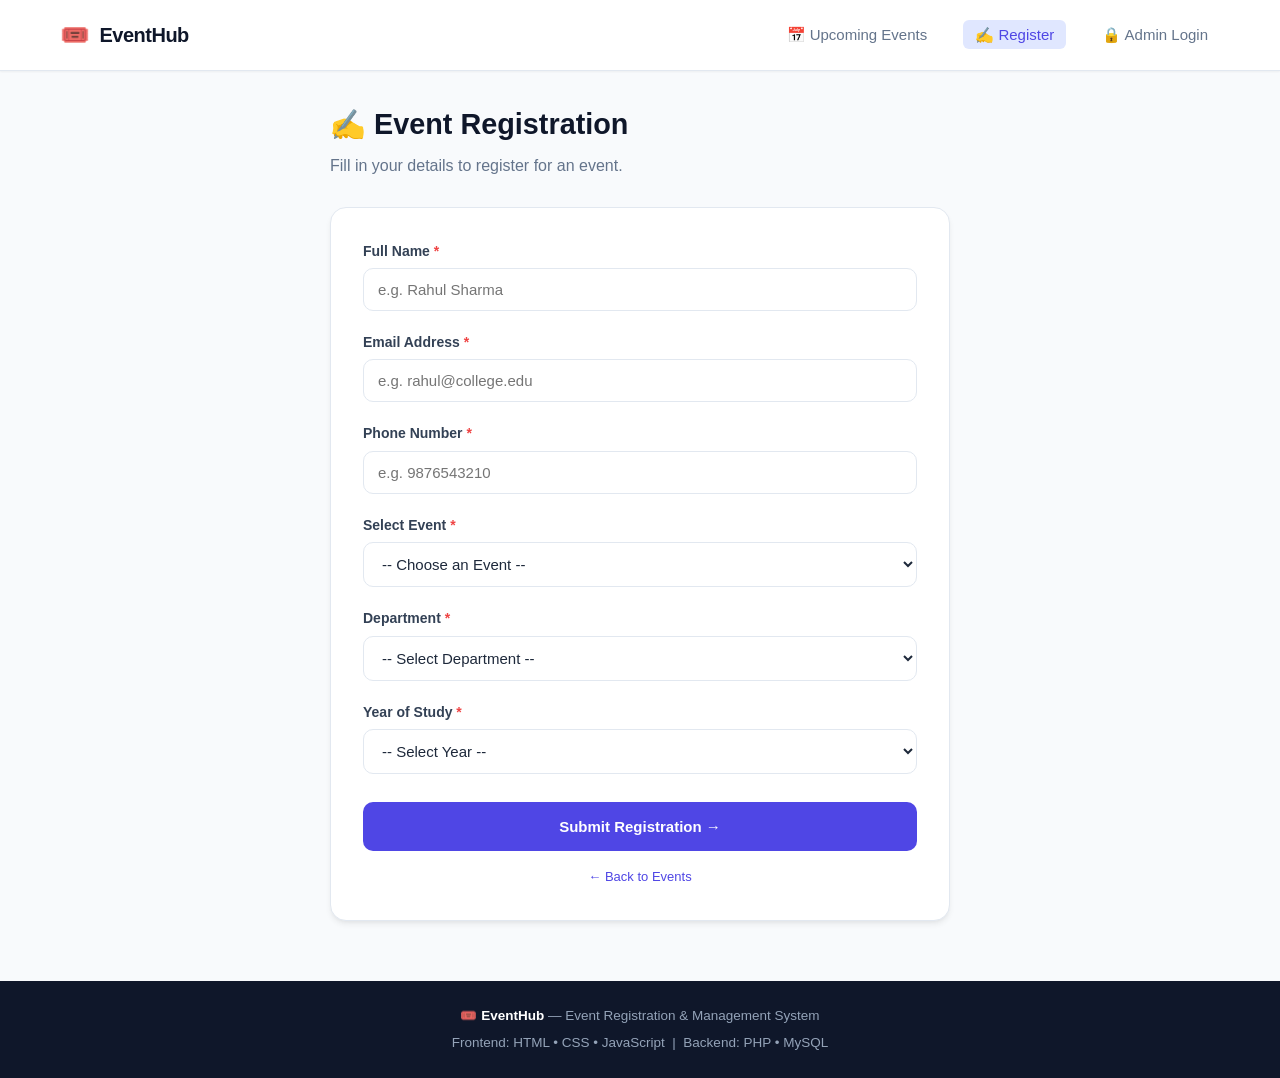
<file: frontend/register.html>
<!DOCTYPE html>
<html lang="en">
<head>
    <meta charset="UTF-8">
    <meta name="viewport" content="width=device-width, initial-scale=1.0">
    <title>Register for Event - EventHub</title>
    <link rel="stylesheet" href="../assets/css/style.css">
</head>
<body>

<!-- Navbar -->
<header class="navbar no-print">
    <div class="container">
        <div class="nav-wrapper">
            <a href="../index.html" class="brand-logo">
                <span class="brand-icon">🎟️</span>
                <span>EventHub</span>
            </a>
            <nav>
                <ul class="nav-links">
                    <li><a href="../index.html" class="nav-link">📅 Upcoming Events</a></li>
                    <li><a href="register.html" class="nav-link active">✍️ Register</a></li>
                    <li><a href="login.html" class="nav-link">🔒 Admin Login</a></li>
                </ul>
            </nav>
        </div>
    </div>
</header>

<main class="main-content">
    <div class="container">
        <div style="max-width:620px; margin:0 auto;">

            <div style="margin-bottom:28px;">
                <h1 style="font-size:1.8rem; font-weight:800; color:var(--secondary); margin-bottom:6px;">
                    ✍️ Event Registration
                </h1>
                <p style="color:var(--text-muted);">Fill in your details to register for an event.</p>
            </div>

            <!-- Alert box (shown on submit error) -->
            <div id="formAlert" class="alert alert-danger" style="display:none;"></div>

            <div class="card">
                <form id="registrationForm" novalidate>

                    <!-- Full Name -->
                    <div class="form-group">
                        <label class="form-label" for="full_name">Full Name <span style="color:var(--danger)">*</span></label>
                        <input
                            type="text"
                            id="full_name"
                            name="full_name"
                            class="form-control"
                            placeholder="e.g. Rahul Sharma"
                            required
                            autocomplete="name"
                        >
                        <div class="form-feedback" id="full_name_fb"></div>
                    </div>

                    <!-- Email -->
                    <div class="form-group">
                        <label class="form-label" for="email">Email Address <span style="color:var(--danger)">*</span></label>
                        <input
                            type="email"
                            id="email"
                            name="email"
                            class="form-control"
                            placeholder="e.g. rahul@college.edu"
                            required
                            autocomplete="email"
                        >
                        <div class="form-feedback" id="email_fb"></div>
                    </div>

                    <!-- Phone -->
                    <div class="form-group">
                        <label class="form-label" for="phone">Phone Number <span style="color:var(--danger)">*</span></label>
                        <input
                            type="tel"
                            id="phone"
                            name="phone"
                            class="form-control"
                            placeholder="e.g. 9876543210"
                            required
                            maxlength="15"
                            autocomplete="tel"
                        >
                        <div class="form-feedback" id="phone_fb"></div>
                    </div>

                    <!-- Event Selection -->
                    <div class="form-group">
                        <label class="form-label" for="event_id">Select Event <span style="color:var(--danger)">*</span></label>
                        <select id="event_id" name="event_id" class="form-control" required>
                            <option value="">-- Choose an Event --</option>
                            <option value="1">Annual Sports Day 2026 — Sports | College Sports Ground</option>
                            <option value="2">College Music & Dance Night — Cultural | Main Campus Auditorium</option>
                            <option value="3">Web Design & Coding Contest — Coding | Computer Lab 2</option>
                            <option value="4">Smartphone Photography Workshop — Workshop | Seminar Hall B</option>
                            <option value="5">Blood Donation & Free Health Camp — Community | Student Activity Center</option>
                        </select>
                        <div class="form-feedback" id="event_fb"></div>
                    </div>

                    <!-- Department -->
                    <div class="form-group">
                        <label class="form-label" for="department">Department <span style="color:var(--danger)">*</span></label>
                        <select id="department" name="department" class="form-control" required>
                            <option value="">-- Select Department --</option>
                            <option>Computer Science</option>
                            <option>Information Technology</option>
                            <option>Electronics & Communication</option>
                            <option>Mechanical Engineering</option>
                            <option>Civil Engineering</option>
                            <option>Electrical Engineering</option>
                            <option>Business Administration</option>
                            <option>Science</option>
                            <option>Arts & Humanities</option>
                            <option>Other</option>
                        </select>
                        <div class="form-feedback" id="dept_fb"></div>
                    </div>

                    <!-- Year of Study -->
                    <div class="form-group">
                        <label class="form-label" for="year_of_study">Year of Study <span style="color:var(--danger)">*</span></label>
                        <select id="year_of_study" name="year_of_study" class="form-control" required>
                            <option value="">-- Select Year --</option>
                            <option value="1">1st Year</option>
                            <option value="2">2nd Year</option>
                            <option value="3">3rd Year</option>
                            <option value="4">4th Year</option>
                            <option value="PG">Post Graduate</option>
                        </select>
                        <div class="form-feedback" id="year_fb"></div>
                    </div>

                    <!-- Submit -->
                    <button type="submit" class="btn btn-primary" style="width:100%; padding:13px; font-size:15px; margin-top:8px;">
                        Submit Registration &rarr;
                    </button>

                    <p style="text-align:center; margin-top:16px; font-size:13px; color:var(--text-muted);">
                        <a href="../index.html">&larr; Back to Events</a>
                    </p>
                </form>
            </div>

        </div>
    </div>
</main>

<!-- Footer -->
<footer style="background:var(--secondary); color:#94a3b8; text-align:center; padding:24px 20px; margin-top:auto; font-size:13.5px;">
    <p>🎟️ <strong style="color:#fff;">EventHub</strong> &mdash; Event Registration &amp; Management System</p>
    <p style="margin-top:6px;">Frontend: HTML &bull; CSS &bull; JavaScript &nbsp;|&nbsp; Backend: PHP &bull; MySQL</p>
</footer>

<script>
    // Pre-select event from URL param
    window.addEventListener('DOMContentLoaded', () => {
        const params = new URLSearchParams(window.location.search);
        const eventId = params.get('event');
        if (eventId) {
            const sel = document.getElementById('event_id');
            if (sel) sel.value = eventId;
        }
    });

    // Validation helpers
    function showError(id, msg) {
        const el = document.getElementById(id);
        if (el) { el.textContent = msg; el.style.color = 'var(--danger)'; }
    }
    function clearError(id) {
        const el = document.getElementById(id);
        if (el) el.textContent = '';
    }

    // Form submit with validation
    document.getElementById('registrationForm').addEventListener('submit', function(e) {
        e.preventDefault();
        let valid = true;

        // Full Name
        const name = document.getElementById('full_name').value.trim();
        if (!name) { showError('full_name_fb', 'Full name is required.'); valid = false; }
        else if (name.length < 2) { showError('full_name_fb', 'Name must be at least 2 characters.'); valid = false; }
        else clearError('full_name_fb');

        // Email
        const email = document.getElementById('email').value.trim();
        const emailRe = /^[^\s@]+@[^\s@]+\.[^\s@]+$/;
        if (!email) { showError('email_fb', 'Email address is required.'); valid = false; }
        else if (!emailRe.test(email)) { showError('email_fb', 'Enter a valid email address.'); valid = false; }
        else clearError('email_fb');

        // Phone
        const phone = document.getElementById('phone').value.trim();
        const phoneRe = /^[6-9]\d{9}$/;
        if (!phone) { showError('phone_fb', 'Phone number is required.'); valid = false; }
        else if (!phoneRe.test(phone)) { showError('phone_fb', 'Enter a valid 10-digit Indian mobile number.'); valid = false; }
        else clearError('phone_fb');

        // Event
        const event = document.getElementById('event_id').value;
        if (!event) { showError('event_fb', 'Please select an event.'); valid = false; }
        else clearError('event_fb');

        // Department
        const dept = document.getElementById('department').value;
        if (!dept) { showError('dept_fb', 'Please select your department.'); valid = false; }
        else clearError('dept_fb');

        // Year
        const year = document.getElementById('year_of_study').value;
        if (!year) { showError('year_fb', 'Please select your year of study.'); valid = false; }
        else clearError('year_fb');

        if (valid) {
            // In real app: form submits to register.php
            // For frontend demo: redirect to success page
            const params = new URLSearchParams({
                name: document.getElementById('full_name').value.trim(),
                event: document.getElementById('event_id').options[document.getElementById('event_id').selectedIndex].text,
                email: document.getElementById('email').value.trim()
            });
            window.location.href = 'success.html?' + params.toString();
        }
    });

    // Live inline validation
    document.getElementById('full_name').addEventListener('input', function() {
        if (this.value.trim().length >= 2) clearError('full_name_fb');
    });
    document.getElementById('email').addEventListener('input', function() {
        if (/^[^\s@]+@[^\s@]+\.[^\s@]+$/.test(this.value.trim())) clearError('email_fb');
    });
    document.getElementById('phone').addEventListener('input', function() {
        if (/^[6-9]\d{9}$/.test(this.value.trim())) clearError('phone_fb');
    });
</script>
</body>
</html>
</file>
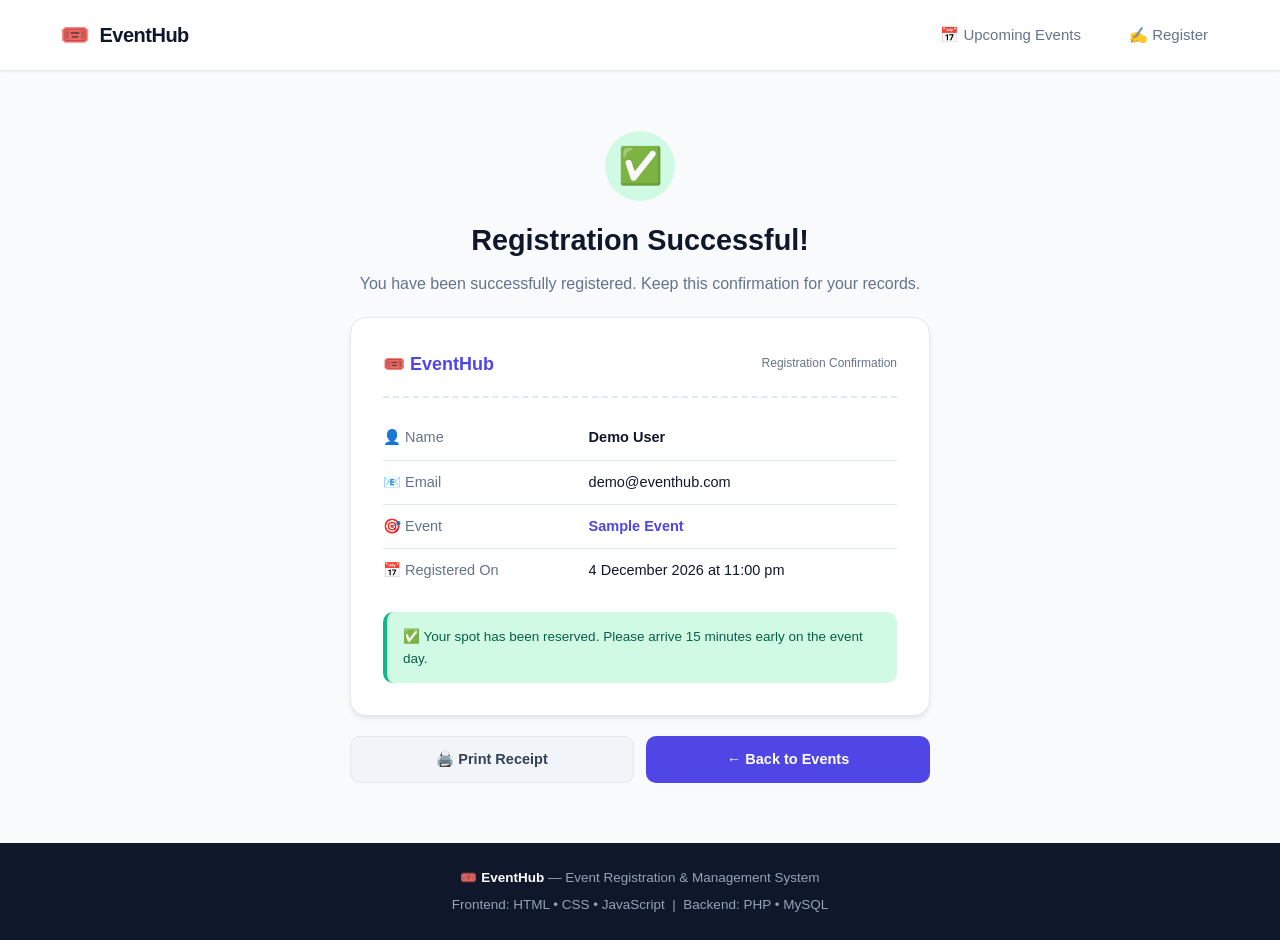
<file: frontend/success.html>
<!DOCTYPE html>
<html lang="en">
<head>
    <meta charset="UTF-8">
    <meta name="viewport" content="width=device-width, initial-scale=1.0">
    <title>Registration Successful - EventHub</title>
    <link rel="stylesheet" href="../assets/css/style.css">
    <style>
        @media print {
            .no-print { display: none !important; }
            .card { box-shadow: none; border: 1px solid #ddd; }
        }
    </style>
</head>
<body>

<!-- Navbar -->
<header class="navbar no-print">
    <div class="container">
        <div class="nav-wrapper">
            <a href="../index.html" class="brand-logo">
                <span class="brand-icon">🎟️</span>
                <span>EventHub</span>
            </a>
            <nav>
                <ul class="nav-links">
                    <li><a href="../index.html" class="nav-link">📅 Upcoming Events</a></li>
                    <li><a href="register.html" class="nav-link">✍️ Register</a></li>
                </ul>
            </nav>
        </div>
    </div>
</header>

<main class="main-content">
    <div class="container">
        <div style="max-width:580px; margin:0 auto;">

            <!-- Success Banner -->
            <div style="text-align:center; padding:30px 0 20px;">
                <div style="width:70px; height:70px; background:var(--success-light); border-radius:50%; display:flex; align-items:center; justify-content:center; font-size:36px; margin:0 auto 16px;">
                    ✅
                </div>
                <h1 style="font-size:1.8rem; font-weight:800; color:var(--secondary); margin-bottom:8px;">
                    Registration Successful!
                </h1>
                <p style="color:var(--text-muted); font-size:1rem;">
                    You have been successfully registered. Keep this confirmation for your records.
                </p>
            </div>

            <!-- Receipt Card -->
            <div class="card" id="receiptCard">
                <div style="border-bottom:2px dashed var(--border-color); padding-bottom:18px; margin-bottom:18px;">
                    <div style="display:flex; justify-content:space-between; align-items:center;">
                        <div style="font-size:18px; font-weight:800; color:var(--primary);">🎟️ EventHub</div>
                        <div style="font-size:12px; color:var(--text-muted);">Registration Confirmation</div>
                    </div>
                </div>

                <table style="width:100%; border-collapse:collapse; font-size:14.5px;">
                    <tr style="border-bottom:1px solid var(--border-color);">
                        <td style="padding:10px 0; color:var(--text-muted); width:40%;">👤 Name</td>
                        <td id="rcptName" style="padding:10px 0; font-weight:600; color:var(--secondary);">—</td>
                    </tr>
                    <tr style="border-bottom:1px solid var(--border-color);">
                        <td style="padding:10px 0; color:var(--text-muted);">📧 Email</td>
                        <td id="rcptEmail" style="padding:10px 0; color:var(--secondary);">—</td>
                    </tr>
                    <tr style="border-bottom:1px solid var(--border-color);">
                        <td style="padding:10px 0; color:var(--text-muted);">🎯 Event</td>
                        <td id="rcptEvent" style="padding:10px 0; font-weight:600; color:var(--primary);">—</td>
                    </tr>
                    <tr>
                        <td style="padding:10px 0; color:var(--text-muted);">📅 Registered On</td>
                        <td id="rcptDate" style="padding:10px 0; color:var(--secondary);">—</td>
                    </tr>
                </table>

                <div style="margin-top:20px; padding:14px 16px; background:var(--success-light); border-radius:var(--radius-md); border-left:4px solid var(--success);">
                    <p style="font-size:13.5px; color:#065f46; margin:0;">
                        ✅ Your spot has been reserved. Please arrive 15 minutes early on the event day.
                    </p>
                </div>
            </div>

            <!-- Action Buttons -->
            <div style="display:flex; gap:12px; margin-top:20px;" class="no-print">
                <button onclick="window.print()" class="btn btn-secondary" style="flex:1; padding:12px;">
                    🖨️ Print Receipt
                </button>
                <a href="../index.html" class="btn btn-primary" style="flex:1; padding:12px; text-align:center;">
                    ← Back to Events
                </a>
            </div>

        </div>
    </div>
</main>

<!-- Footer -->
<footer style="background:var(--secondary); color:#94a3b8; text-align:center; padding:24px 20px; margin-top:auto; font-size:13.5px;" class="no-print">
    <p>🎟️ <strong style="color:#fff;">EventHub</strong> &mdash; Event Registration &amp; Management System</p>
    <p style="margin-top:6px;">Frontend: HTML &bull; CSS &bull; JavaScript &nbsp;|&nbsp; Backend: PHP &bull; MySQL</p>
</footer>

<script>
    // Fill receipt from URL params
    window.addEventListener('DOMContentLoaded', () => {
        const p = new URLSearchParams(window.location.search);
        document.getElementById('rcptName').textContent  = p.get('name')  || 'Demo User';
        document.getElementById('rcptEmail').textContent = p.get('email') || 'demo@eventhub.com';
        document.getElementById('rcptEvent').textContent = p.get('event') || 'Sample Event';
        document.getElementById('rcptDate').textContent  = new Date().toLocaleDateString('en-IN', {
            day: 'numeric', month: 'long', year: 'numeric',
            hour: '2-digit', minute: '2-digit'
        });
    });
</script>
</body>
</html>
</file>
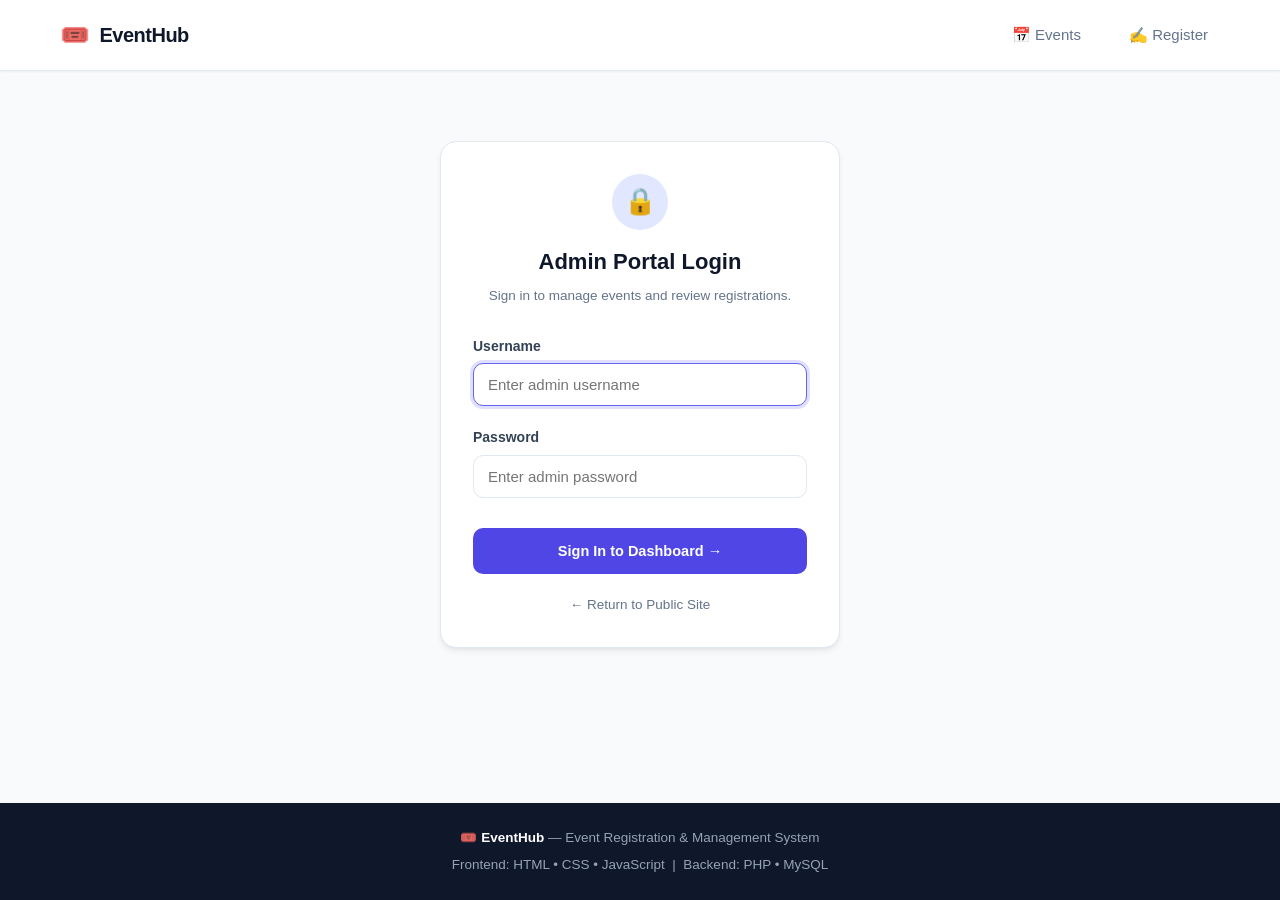
<file: frontend/admin/dashboard.html>
<!DOCTYPE html>
<html lang="en">
<head>
    <meta charset="UTF-8">
    <meta name="viewport" content="width=device-width, initial-scale=1.0">
    <title>Admin Dashboard - EventHub</title>
    <link rel="stylesheet" href="../../assets/css/style.css">
    <style>
        .kpi-grid { display: grid; grid-template-columns: repeat(auto-fit, minmax(160px,1fr)); gap:16px; margin-bottom:28px; }
        .kpi-card  { background:var(--bg-card); border:1px solid var(--border-color); border-radius:var(--radius-md); padding:20px 16px; text-align:center; box-shadow:var(--shadow-sm); }
        .kpi-num   { font-size:2rem; font-weight:800; color:var(--primary); }
        .kpi-label { font-size:12.5px; color:var(--text-muted); margin-top:4px; }
        .tbl th    { background:var(--bg-surface); font-size:12px; text-transform:uppercase; letter-spacing:.05em; color:var(--text-muted); padding:10px 14px; text-align:left; }
        .tbl td    { padding:12px 14px; font-size:14px; border-bottom:1px solid var(--border-color); vertical-align:middle; }
        .tbl tr:last-child td { border-bottom:none; }
        .tbl tr:hover td { background:var(--bg-surface); }
        .badge { display:inline-block; padding:3px 10px; border-radius:20px; font-size:11.5px; font-weight:600; }
        .modal-bg  { display:none; position:fixed; inset:0; background:rgba(0,0,0,.45); z-index:200; align-items:center; justify-content:center; }
        .modal-bg.open { display:flex; }
        .modal-box { background:#fff; border-radius:var(--radius-lg); padding:28px; max-width:480px; width:90%; box-shadow:var(--shadow-xl); }
    </style>
</head>
<body>

<!-- Navbar -->
<header class="navbar">
    <div class="container">
        <div class="nav-wrapper">
            <a href="../../frontend/index.html" class="brand-logo">
                <span class="brand-icon">🎟️</span>
                <span>EventHub</span>
            </a>
            <nav>
                <ul class="nav-links">
                    <li><a href="../../frontend/index.html" class="nav-link">📅 Events</a></li>
                    <li>
                        <span class="nav-link">
                            <span class="admin-badge-nav">🛡️ Admin Panel</span>
                        </span>
                    </li>
                    <li>
                        <a href="login.html" onclick="sessionStorage.clear()" class="btn btn-secondary btn-sm" style="color:var(--danger);">
                            Logout
                        </a>
                    </li>
                </ul>
            </nav>
        </div>
    </div>
</header>

<main class="main-content">
    <div class="container">

        <!-- Page Title -->
        <div style="display:flex; justify-content:space-between; align-items:center; margin-bottom:24px; flex-wrap:wrap; gap:12px;">
            <div>
                <h1 style="font-size:1.6rem; font-weight:800; color:var(--secondary); margin-bottom:4px;">
                    🛡️ Admin Dashboard
                </h1>
                <p style="color:var(--text-muted); font-size:13.5px;">Manage all event registrations</p>
            </div>
            <div id="adminWelcome" style="font-size:13.5px; color:var(--text-muted);"></div>
        </div>

        <!-- KPI Cards -->
        <div class="kpi-grid">
            <div class="kpi-card">
                <div class="kpi-num" id="kpiTotal">5</div>
                <div class="kpi-label">Total Registrations</div>
            </div>
            <div class="kpi-card">
                <div class="kpi-num" style="color:var(--success);">5</div>
                <div class="kpi-label">Total Events</div>
            </div>
            <div class="kpi-card">
                <div class="kpi-num" style="color:var(--warning);">3</div>
                <div class="kpi-label">Upcoming Events</div>
            </div>
            <div class="kpi-card">
                <div class="kpi-num" style="color:var(--info);">2</div>
                <div class="kpi-label">Today's Registrations</div>
            </div>
        </div>

        <!-- Registrations Table -->
        <div class="card" style="padding:0; overflow:hidden;">
            <div style="padding:18px 20px 14px; border-bottom:1px solid var(--border-color); display:flex; justify-content:space-between; align-items:center; flex-wrap:wrap; gap:10px;">
                <h2 style="font-size:1rem; font-weight:700; color:var(--secondary); margin:0;">📋 All Registrations</h2>
                <input type="text" id="tableSearch" class="form-control" placeholder="🔍 Search registrations..." oninput="filterTable()" style="max-width:260px; padding:8px 12px; font-size:13px;">
            </div>

            <div style="overflow-x:auto;">
                <table class="tbl" style="width:100%; border-collapse:collapse;" id="regTable">
                    <thead>
                        <tr>
                            <th>#</th>
                            <th>Name</th>
                            <th>Email</th>
                            <th>Event</th>
                            <th>Department</th>
                            <th>Registered On</th>
                            <th>Action</th>
                        </tr>
                    </thead>
                    <tbody id="regTableBody">
                        <!-- Rows filled by JS -->
                    </tbody>
                </table>
            </div>
        </div>

    </div>
</main>

<!-- View Modal -->
<div class="modal-bg" id="viewModal">
    <div class="modal-box">
        <div style="display:flex; justify-content:space-between; align-items:center; margin-bottom:20px;">
            <h3 style="font-size:1.1rem; font-weight:700; color:var(--secondary); margin:0;">👤 Registration Details</h3>
            <button onclick="closeModal()" style="background:none; border:none; font-size:22px; cursor:pointer; color:var(--text-muted);">&times;</button>
        </div>
        <table style="width:100%; font-size:14px; border-collapse:collapse;" id="modalTable">
        </table>
        <div style="margin-top:20px; text-align:right;">
            <button onclick="closeModal()" class="btn btn-secondary">Close</button>
        </div>
    </div>
</div>

<!-- Delete Confirm Modal -->
<div class="modal-bg" id="deleteModal">
    <div class="modal-box" style="max-width:380px;">
        <h3 style="font-size:1.1rem; font-weight:700; color:var(--danger); margin-bottom:12px;">🗑️ Confirm Delete</h3>
        <p style="color:var(--text-muted); font-size:14px;">Are you sure you want to delete this registration? This action cannot be undone.</p>
        <div style="margin-top:20px; display:flex; gap:10px; justify-content:flex-end;">
            <button onclick="closeDeleteModal()" class="btn btn-secondary">Cancel</button>
            <button onclick="confirmDelete()" class="btn" style="background:var(--danger); color:#fff;">Yes, Delete</button>
        </div>
    </div>
</div>

<!-- Footer -->
<footer style="background:var(--secondary); color:#94a3b8; text-align:center; padding:24px 20px; margin-top:auto; font-size:13.5px;">
    <p>🎟️ <strong style="color:#fff;">EventHub</strong> &mdash; Event Registration &amp; Management System</p>
    <p style="margin-top:6px;">Frontend: HTML &bull; CSS &bull; JavaScript &nbsp;|&nbsp; Backend: PHP &bull; MySQL</p>
</footer>

<script>
    // Auth guard
    if (!sessionStorage.getItem('admin_logged_in')) {
        window.location.href = 'login.html';
    }
    document.getElementById('adminWelcome').textContent =
        'Welcome, ' + (sessionStorage.getItem('admin_name') || 'Administrator');

    // Sample registrations data (in real app: fetched from PHP/MySQL backend)
    const registrations = [
        { id:1, name:'Rahul Sharma',    email:'rahul@college.edu',   event:'Annual Sports Day 2026',            dept:'Computer Science',    year:'2nd Year', date:'18 Nov 2026, 09:12 AM' },
        { id:2, name:'Priya Nair',      email:'priya@college.edu',   event:'College Music & Dance Night',       dept:'Arts & Humanities',   year:'3rd Year', date:'18 Nov 2026, 10:05 AM' },
        { id:3, name:'Arun Kumar',      email:'arun@college.edu',    event:'Web Design & Coding Contest',       dept:'Information Technology', year:'4th Year', date:'17 Nov 2026, 03:45 PM' },
        { id:4, name:'Sneha Reddy',     email:'sneha@college.edu',   event:'Smartphone Photography Workshop',   dept:'Science',             year:'1st Year', date:'17 Nov 2026, 04:20 PM' },
        { id:5, name:'Mohammed Faiz',   email:'faiz@college.edu',    event:'Blood Donation & Free Health Camp', dept:'Mechanical Engineering', year:'3rd Year', date:'16 Nov 2026, 11:00 AM' },
    ];

    const eventBadgeColors = {
        'Annual Sports Day 2026':            { bg:'var(--warning-light)',  color:'var(--warning)' },
        'College Music & Dance Night':       { bg:'#fce7f3',               color:'#db2777' },
        'Web Design & Coding Contest':       { bg:'var(--primary-light)',  color:'var(--primary)' },
        'Smartphone Photography Workshop':   { bg:'var(--success-light)',  color:'var(--success)' },
        'Blood Donation & Free Health Camp': { bg:'var(--danger-light)',   color:'var(--danger)' },
    };

    let deleteTargetId = null;

    function renderTable(data) {
        const tbody = document.getElementById('regTableBody');
        document.getElementById('kpiTotal').textContent = data.length;
        if (!data.length) {
            tbody.innerHTML = '<tr><td colspan="7" style="text-align:center;padding:40px;color:var(--text-muted);">No registrations found.</td></tr>';
            return;
        }
        tbody.innerHTML = data.map((r, i) => {
            const c = eventBadgeColors[r.event] || { bg:'var(--bg-surface)', color:'var(--text-muted)' };
            return `<tr data-id="${r.id}">
                <td style="font-weight:600;color:var(--text-muted);">#${i + 1}</td>
                <td><strong>${r.name}</strong></td>
                <td style="color:var(--text-muted);">${r.email}</td>
                <td><span class="badge" style="background:${c.bg};color:${c.color};">${r.event}</span></td>
                <td>${r.dept}</td>
                <td style="color:var(--text-muted);font-size:13px;">${r.date}</td>
                <td style="display:flex;gap:6px;">
                    <button onclick="viewReg(${r.id})" class="btn btn-secondary btn-sm" style="font-size:12px;padding:5px 10px;">👁 View</button>
                    <button onclick="deleteReg(${r.id})" class="btn btn-sm" style="font-size:12px;padding:5px 10px;background:var(--danger-light);color:var(--danger);">🗑</button>
                </td>
            </tr>`;
        }).join('');
    }

    function filterTable() {
        const q = document.getElementById('tableSearch').value.toLowerCase();
        const filtered = registrations.filter(r =>
            r.name.toLowerCase().includes(q) ||
            r.email.toLowerCase().includes(q) ||
            r.event.toLowerCase().includes(q) ||
            r.dept.toLowerCase().includes(q)
        );
        renderTable(filtered);
    }

    function viewReg(id) {
        const r = registrations.find(x => x.id === id);
        if (!r) return;
        document.getElementById('modalTable').innerHTML = [
            ['👤 Name', r.name], ['📧 Email', r.email],
            ['🎯 Event', r.event], ['🏛️ Department', r.dept],
            ['📚 Year', r.year], ['📅 Registered On', r.date]
        ].map(([k, v]) => `
            <tr style="border-bottom:1px solid var(--border-color);">
                <td style="padding:9px 0;color:var(--text-muted);width:40%;">${k}</td>
                <td style="padding:9px 0;font-weight:600;color:var(--secondary);">${v}</td>
            </tr>`).join('');
        document.getElementById('viewModal').classList.add('open');
    }

    function closeModal() {
        document.getElementById('viewModal').classList.remove('open');
    }

    function deleteReg(id) {
        deleteTargetId = id;
        document.getElementById('deleteModal').classList.add('open');
    }

    function closeDeleteModal() {
        document.getElementById('deleteModal').classList.remove('open');
        deleteTargetId = null;
    }

    function confirmDelete() {
        if (deleteTargetId !== null) {
            const idx = registrations.findIndex(r => r.id === deleteTargetId);
            if (idx > -1) registrations.splice(idx, 1);
        }
        closeDeleteModal();
        renderTable(registrations);
    }

    // Close modals on backdrop click
    document.getElementById('viewModal').addEventListener('click', function(e) {
        if (e.target === this) closeModal();
    });
    document.getElementById('deleteModal').addEventListener('click', function(e) {
        if (e.target === this) closeDeleteModal();
    });

    // Initial render
    renderTable(registrations);
</script>
</body>
</html>
</file>
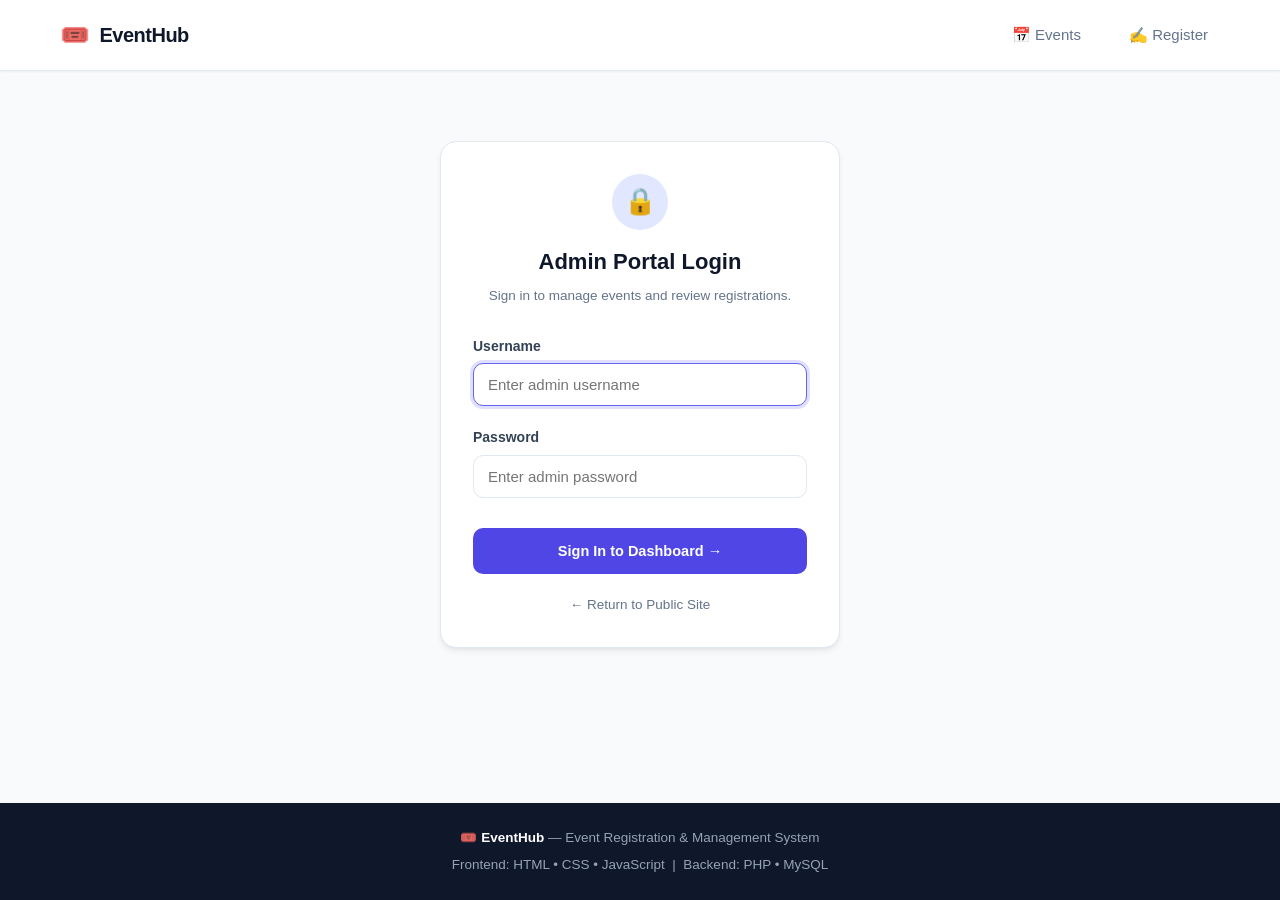
<file: frontend/admin/login.html>
<!DOCTYPE html>
<html lang="en">
<head>
    <meta charset="UTF-8">
    <meta name="viewport" content="width=device-width, initial-scale=1.0">
    <title>Admin Login - EventHub</title>
    <link rel="stylesheet" href="../../assets/css/style.css">
</head>
<body>

<!-- Navbar -->
<header class="navbar">
    <div class="container">
        <div class="nav-wrapper">
            <a href="../../frontend/index.html" class="brand-logo">
                <span class="brand-icon">🎟️</span>
                <span>EventHub</span>
            </a>
            <nav>
                <ul class="nav-links">
                    <li><a href="../../frontend/index.html" class="nav-link">📅 Events</a></li>
                    <li><a href="../../frontend/register.html" class="nav-link">✍️ Register</a></li>
                </ul>
            </nav>
        </div>
    </div>
</header>

<main class="main-content">
    <div style="max-width: 440px; margin: 40px auto 60px; padding: 0 20px;">
        <div class="card">

            <!-- Lock Icon + Title -->
            <div style="text-align: center; margin-bottom: 28px;">
                <div style="width:56px; height:56px; background:var(--primary-light); color:var(--primary); border-radius:50%; display:flex; align-items:center; justify-content:center; font-size:26px; margin:0 auto 14px;">
                    🔒
                </div>
                <h1 style="font-size:22px; font-weight:800; color:var(--secondary); margin-bottom:6px;">
                    Admin Portal Login
                </h1>
                <p style="color:var(--text-muted); font-size:13.5px; margin:0;">
                    Sign in to manage events and review registrations.
                </p>
            </div>

            <!-- Error Alert -->
            <div id="loginError" class="alert alert-danger" style="display:none;">
                <span>⚠️</span>
                <div id="loginErrorMsg">Invalid username or password.</div>
            </div>

            <!-- Login Form -->
            <form id="loginForm" novalidate>

                <div class="form-group">
                    <label class="form-label" for="username">Username</label>
                    <input
                        type="text"
                        id="username"
                        name="username"
                        class="form-control"
                        placeholder="Enter admin username"
                        required
                        autofocus
                        autocomplete="username"
                    >
                    <div class="form-feedback" id="user_fb"></div>
                </div>

                <div class="form-group">
                    <label class="form-label" for="password">Password</label>
                    <input
                        type="password"
                        id="password"
                        name="password"
                        class="form-control"
                        placeholder="Enter admin password"
                        required
                        autocomplete="current-password"
                    >
                    <div class="form-feedback" id="pass_fb"></div>
                </div>

                <button type="submit" class="btn btn-primary" style="width:100%; padding:12px; margin-top:10px;">
                    Sign In to Dashboard &rarr;
                </button>
            </form>

            <div style="text-align:center; margin-top:20px; font-size:13.5px;">
                <a href="../../frontend/index.html" style="color:var(--text-muted);">
                    &larr; Return to Public Site
                </a>
            </div>
        </div>
    </div>
</main>

<!-- Footer -->
<footer style="background:var(--secondary); color:#94a3b8; text-align:center; padding:24px 20px; margin-top:auto; font-size:13.5px;">
    <p>🎟️ <strong style="color:#fff;">EventHub</strong> &mdash; Event Registration &amp; Management System</p>
    <p style="margin-top:6px;">Frontend: HTML &bull; CSS &bull; JavaScript &nbsp;|&nbsp; Backend: PHP &bull; MySQL</p>
</footer>

<script>
    document.getElementById('loginForm').addEventListener('submit', function(e) {
        e.preventDefault();
        const user = document.getElementById('username').value.trim();
        const pass = document.getElementById('password').value;
        const errDiv = document.getElementById('loginError');
        const userFb = document.getElementById('user_fb');
        const passFb = document.getElementById('pass_fb');

        // Reset
        errDiv.style.display = 'none';
        userFb.textContent = '';
        passFb.textContent = '';

        if (!user) { userFb.textContent = 'Username is required.'; userFb.style.color='var(--danger)'; return; }
        if (!pass)  { passFb.textContent = 'Password is required.';  passFb.style.color='var(--danger)'; return; }

        // Frontend demo: check hardcoded credentials
        // In real app, this POST goes to admin/login.php (PHP backend)
        if (user === 'admin' && pass === 'admin123') {
            sessionStorage.setItem('admin_logged_in', 'true');
            sessionStorage.setItem('admin_name', 'Administrator');
            window.location.href = 'dashboard.html';
        } else {
            errDiv.style.display = 'flex';
            document.getElementById('loginErrorMsg').textContent = 'Invalid username or password. Please try again.';
        }
    });
</script>
</body>
</html>
</file>
<file: assets/css/style.css>
/* ==========================================================================
   EventHub - Modern Event Registration & Management System Stylesheet
   ========================================================================== */

:root {
    --primary: #4f46e5;
    --primary-hover: #4338ca;
    --primary-light: #e0e7ff;
    --secondary: #0f172a;
    --text-main: #1e293b;
    --text-muted: #64748b;
    --text-light: #94a3b8;
    --bg-main: #f8fafc;
    --bg-card: #ffffff;
    --bg-surface: #f1f5f9;
    --border-color: #e2e8f0;
    --border-focus: #6366f1;
    --danger: #ef4444;
    --danger-hover: #dc2626;
    --danger-light: #fee2e2;
    --success: #10b981;
    --success-light: #d1fae5;
    --warning: #f59e0b;
    --warning-light: #fef3c7;
    --info: #0ea5e9;
    --radius-sm: 6px;
    --radius-md: 10px;
    --radius-lg: 16px;
    --shadow-sm: 0 1px 2px 0 rgba(0, 0, 0, 0.05);
    --shadow-md: 0 4px 6px -1px rgba(0, 0, 0, 0.07), 0 2px 4px -2px rgba(0, 0, 0, 0.05);
    --shadow-lg: 0 10px 15px -3px rgba(0, 0, 0, 0.08), 0 4px 6px -4px rgba(0, 0, 0, 0.04);
    --shadow-xl: 0 20px 25px -5px rgba(0, 0, 0, 0.1), 0 8px 10px -6px rgba(0, 0, 0, 0.05);
    --font-sans: -apple-system, BlinkMacSystemFont, "Segoe UI", Roboto, "Helvetica Neue", Arial, sans-serif;
}

/* Reset & Base Setup */
*, *::before, *::after {
    box-sizing: border-box;
    margin: 0;
    padding: 0;
}

body {
    font-family: var(--font-sans);
    background-color: var(--bg-main);
    color: var(--text-main);
    line-height: 1.6;
    -webkit-font-smoothing: antialiased;
    min-height: 100vh;
    display: flex;
    flex-direction: column;
}

a {
    color: var(--primary);
    text-decoration: none;
    transition: color 0.15s ease-in-out;
}

a:hover {
    color: var(--primary-hover);
}

/* Main Container Layout */
.container {
    width: 100%;
    max-width: 1200px;
    margin: 0 auto;
    padding: 0 20px;
}

main.main-content {
    flex: 1 0 auto;
    padding: 30px 0 60px;
}

/* Navbar */
.navbar {
    background-color: var(--bg-card);
    border-bottom: 1px solid var(--border-color);
    position: sticky;
    top: 0;
    z-index: 100;
    box-shadow: var(--shadow-sm);
}

.nav-wrapper {
    display: flex;
    justify-content: space-between;
    align-items: center;
    height: 70px;
}

.brand-logo {
    display: flex;
    align-items: center;
    gap: 10px;
    font-size: 20px;
    font-weight: 700;
    color: var(--secondary);
    letter-spacing: -0.5px;
}

.brand-icon {
    font-size: 24px;
}

.nav-links {
    display: flex;
    list-style: none;
    align-items: center;
    gap: 24px;
}

.nav-link {
    font-size: 15px;
    font-weight: 500;
    color: var(--text-muted);
    transition: color 0.2s;
    padding: 6px 12px;
    border-radius: var(--radius-sm);
}

.nav-link:hover, .nav-link.active {
    color: var(--primary);
    background: var(--primary-light);
}

.admin-badge-nav {
    display: inline-flex;
    align-items: center;
    gap: 6px;
    font-size: 13px;
    padding: 5px 12px;
    background: #f1f5f9;
    border: 1px solid var(--border-color);
    border-radius: 20px;
    color: var(--text-main);
    font-weight: 600;
}

/* Hero Section */
.hero {
    background: linear-gradient(135deg, #1e1b4b 0%, #312e81 50%, #4338ca 100%);
    color: #ffffff;
    padding: 56px 0;
    border-radius: var(--radius-lg);
    margin-bottom: 40px;
    position: relative;
    overflow: hidden;
    box-shadow: var(--shadow-lg);
}

.hero::after {
    content: '';
    position: absolute;
    top: -50%;
    right: -10%;
    width: 450px;
    height: 450px;
    background: radial-gradient(circle, rgba(255,255,255,0.12) 0%, rgba(255,255,255,0) 70%);
    border-radius: 50%;
    pointer-events: none;
}

.hero-content {
    max-width: 750px;
    position: relative;
    z-index: 1;
}

.hero-tag {
    display: inline-block;
    padding: 4px 12px;
    background: rgba(255, 255, 255, 0.18);
    backdrop-filter: blur(8px);
    border-radius: 20px;
    font-size: 13px;
    font-weight: 600;
    letter-spacing: 0.5px;
    margin-bottom: 16px;
    text-transform: uppercase;
}

.hero-title {
    font-size: 38px;
    font-weight: 800;
    line-height: 1.2;
    margin-bottom: 14px;
    letter-spacing: -0.75px;
}

.hero-subtitle {
    font-size: 17px;
    color: #cbd5e1;
    margin-bottom: 0;
    line-height: 1.6;
}

/* Controls / Search bar */
.section-header {
    display: flex;
    justify-content: space-between;
    align-items: center;
    flex-wrap: wrap;
    gap: 16px;
    margin-bottom: 24px;
}

.section-title {
    font-size: 24px;
    font-weight: 700;
    color: var(--secondary);
    display: flex;
    align-items: center;
    gap: 10px;
}

.search-box-wrapper {
    position: relative;
    min-width: 280px;
}

.search-input {
    width: 100%;
    padding: 10px 16px 10px 38px;
    border: 1px solid var(--border-color);
    border-radius: var(--radius-md);
    background-color: var(--bg-card);
    font-size: 14px;
    outline: none;
    transition: border-color 0.2s, box-shadow 0.2s;
}

.search-input:focus {
    border-color: var(--border-focus);
    box-shadow: 0 0 0 3px rgba(99, 102, 241, 0.2);
}

.search-icon {
    position: absolute;
    left: 12px;
    top: 50%;
    transform: translateY(-50%);
    color: var(--text-light);
    font-size: 15px;
    pointer-events: none;
}

/* Events Grid */
.events-grid {
    display: grid;
    grid-template-columns: repeat(auto-fill, minmax(340px, 1fr));
    gap: 24px;
}

.event-card {
    background: var(--bg-card);
    border: 1px solid var(--border-color);
    border-radius: var(--radius-lg);
    padding: 24px;
    display: flex;
    flex-direction: column;
    box-shadow: var(--shadow-sm);
    transition: transform 0.2s ease, box-shadow 0.2s ease, border-color 0.2s ease;
    position: relative;
}

.event-card:hover {
    transform: translateY(-4px);
    box-shadow: var(--shadow-lg);
    border-color: #cbd5e1;
}

.event-card-header {
    display: flex;
    justify-content: space-between;
    align-items: flex-start;
    margin-bottom: 12px;
    gap: 12px;
}

.category-badge {
    display: inline-block;
    padding: 4px 10px;
    background: var(--primary-light);
    color: var(--primary);
    font-size: 12px;
    font-weight: 700;
    border-radius: 6px;
    text-transform: uppercase;
    letter-spacing: 0.5px;
}

.event-title {
    font-size: 20px;
    font-weight: 700;
    color: var(--secondary);
    line-height: 1.3;
    margin-bottom: 10px;
}

.event-meta {
    display: flex;
    flex-direction: column;
    gap: 8px;
    margin-bottom: 14px;
    font-size: 13.5px;
    color: var(--text-muted);
}

.meta-item {
    display: flex;
    align-items: center;
    gap: 8px;
}

.meta-icon {
    font-size: 15px;
    color: var(--primary);
    flex-shrink: 0;
}

.event-desc {
    font-size: 14px;
    color: #475569;
    line-height: 1.55;
    margin-bottom: 20px;
    flex-grow: 1;
}

.event-card-footer {
    display: flex;
    justify-content: space-between;
    align-items: center;
    padding-top: 16px;
    border-top: 1px solid var(--border-color);
}

.seats-info {
    font-size: 12.5px;
    color: var(--text-muted);
    display: flex;
    align-items: center;
    gap: 4px;
}

/* Common Card */
.card {
    background: var(--bg-card);
    border: 1px solid var(--border-color);
    border-radius: var(--radius-lg);
    padding: 32px;
    box-shadow: var(--shadow-md);
}

/* Buttons */
.btn {
    display: inline-flex;
    align-items: center;
    justify-content: center;
    gap: 8px;
    padding: 10px 20px;
    font-size: 14.5px;
    font-weight: 600;
    border-radius: var(--radius-md);
    cursor: pointer;
    border: 1px solid transparent;
    transition: all 0.18s ease;
    text-decoration: none;
    line-height: 1.4;
}

.btn-primary {
    background-color: var(--primary);
    color: #ffffff;
}

.btn-primary:hover {
    background-color: var(--primary-hover);
    color: #ffffff;
    box-shadow: 0 4px 10px rgba(79, 70, 229, 0.3);
}

.btn-secondary {
    background-color: #f1f5f9;
    color: #334155;
    border-color: var(--border-color);
}

.btn-secondary:hover {
    background-color: #e2e8f0;
    color: #1e293b;
}

.btn-danger {
    background-color: var(--danger);
    color: #ffffff;
}

.btn-danger:hover {
    background-color: var(--danger-hover);
    color: #ffffff;
}

.btn-outline-danger {
    background-color: transparent;
    color: var(--danger);
    border-color: #fca5a5;
}

.btn-outline-danger:hover {
    background-color: var(--danger-light);
    color: var(--danger-hover);
}

.btn-outline-primary {
    background-color: transparent;
    color: var(--primary);
    border-color: #c7d2fe;
}

.btn-outline-primary:hover {
    background-color: var(--primary-light);
    color: var(--primary-hover);
}

.btn-sm {
    padding: 6px 12px;
    font-size: 13px;
    border-radius: var(--radius-sm);
}

/* Forms */
.form-group {
    margin-bottom: 20px;
}

.form-label {
    display: block;
    font-size: 14px;
    font-weight: 600;
    color: #334155;
    margin-bottom: 6px;
}

.form-label .required {
    color: var(--danger);
    margin-left: 2px;
}

.form-control {
    width: 100%;
    padding: 12px 14px;
    border: 1.5px solid var(--border-color);
    border-radius: var(--radius-md);
    font-size: 15px;
    color: var(--text-main);
    background-color: #ffffff;
    outline: none;
    transition: border-color 0.2s, box-shadow 0.2s;
}

.form-control:focus {
    border-color: var(--border-focus);
    box-shadow: 0 0 0 3px rgba(99, 102, 241, 0.2);
}

.form-control.is-invalid {
    border-color: var(--danger);
    background-color: #fffbfa;
}

.form-control.is-valid {
    border-color: var(--success);
}

.form-control[readonly], .form-control:disabled {
    background-color: #f1f5f9;
    color: #64748b;
    cursor: not-allowed;
}

.invalid-feedback {
    display: none;
    color: var(--danger);
    font-size: 12.5px;
    margin-top: 5px;
    font-weight: 500;
}

.form-control.is-invalid ~ .invalid-feedback {
    display: block;
}

.form-help {
    font-size: 12.5px;
    color: var(--text-muted);
    margin-top: 5px;
}

/* Alerts */
.alert {
    padding: 14px 18px;
    border-radius: var(--radius-md);
    margin-bottom: 24px;
    font-size: 14.5px;
    display: flex;
    align-items: center;
    gap: 12px;
}

.alert-success {
    background-color: var(--success-light);
    color: #065f46;
    border: 1px solid #a7f3d0;
}

.alert-danger {
    background-color: var(--danger-light);
    color: #991b1b;
    border: 1px solid #fecaca;
}

.alert-info {
    background-color: #e0f2fe;
    color: #075985;
    border: 1px solid #bae6fd;
}

.alert-warning {
    background-color: var(--warning-light);
    color: #92400e;
    border: 1px solid #fde68a;
}

/* Success Confirmation Page */
.success-container {
    max-width: 650px;
    margin: 20px auto 40px;
}

.receipt-card {
    background: #ffffff;
    border: 1px solid var(--border-color);
    border-radius: var(--radius-lg);
    box-shadow: var(--shadow-xl);
    overflow: hidden;
}

.receipt-header {
    background: linear-gradient(135deg, #059669 0%, #10b981 100%);
    color: #ffffff;
    padding: 32px 24px;
    text-align: center;
}

.checkmark-circle {
    width: 64px;
    height: 64px;
    background: rgba(255, 255, 255, 0.2);
    border-radius: 50%;
    display: flex;
    align-items: center;
    justify-content: center;
    margin: 0 auto 16px;
    font-size: 32px;
}

.receipt-title {
    font-size: 24px;
    font-weight: 700;
    margin-bottom: 6px;
}

.receipt-body {
    padding: 30px;
}

.receipt-section-title {
    font-size: 12px;
    text-transform: uppercase;
    font-weight: 700;
    letter-spacing: 0.75px;
    color: var(--text-muted);
    margin-bottom: 12px;
    border-bottom: 1px solid var(--border-color);
    padding-bottom: 6px;
}

.receipt-grid {
    display: grid;
    grid-template-columns: 1fr 1fr;
    gap: 16px 20px;
    margin-bottom: 24px;
}

.receipt-item {
    display: flex;
    flex-direction: column;
}

.receipt-label {
    font-size: 12.5px;
    color: var(--text-muted);
    margin-bottom: 2px;
}

.receipt-value {
    font-size: 15px;
    font-weight: 600;
    color: var(--text-main);
}

.ticket-box {
    background: #f8fafc;
    border: 1px dashed #cbd5e1;
    border-radius: var(--radius-md);
    padding: 16px;
    display: flex;
    justify-content: space-between;
    align-items: center;
    margin-bottom: 24px;
}

.ticket-number {
    font-family: monospace;
    font-size: 16px;
    font-weight: 700;
    color: var(--primary);
}

/* Tables (Admin) */
.table-responsive {
    width: 100%;
    overflow-x: auto;
    border-radius: var(--radius-md);
    border: 1px solid var(--border-color);
    background: #ffffff;
}

.custom-table {
    width: 100%;
    border-collapse: collapse;
    text-align: left;
    font-size: 14px;
}

.custom-table th {
    background: #f8fafc;
    color: #475569;
    font-weight: 700;
    text-transform: uppercase;
    font-size: 12px;
    letter-spacing: 0.5px;
    padding: 14px 18px;
    border-bottom: 1px solid var(--border-color);
    white-space: nowrap;
}

.custom-table td {
    padding: 14px 18px;
    border-bottom: 1px solid var(--border-color);
    color: #334155;
    vertical-align: middle;
}

.custom-table tbody tr:last-child td {
    border-bottom: none;
}

.custom-table tbody tr:hover {
    background-color: #f8fafc;
}

.table-badge {
    display: inline-block;
    padding: 3px 8px;
    border-radius: 4px;
    font-size: 12px;
    font-weight: 600;
    background: #e2e8f0;
    color: #334155;
}

.action-buttons {
    display: flex;
    gap: 8px;
    align-items: center;
}

/* Stat Cards (Admin) */
.stat-cards-grid {
    display: grid;
    grid-template-columns: repeat(auto-fit, minmax(220px, 1fr));
    gap: 20px;
    margin-bottom: 28px;
}

.stat-card {
    background: #ffffff;
    border: 1px solid var(--border-color);
    border-radius: var(--radius-lg);
    padding: 20px;
    display: flex;
    align-items: center;
    gap: 16px;
    box-shadow: var(--shadow-sm);
}

.stat-icon-wrapper {
    width: 50px;
    height: 50px;
    border-radius: 12px;
    display: flex;
    align-items: center;
    justify-content: center;
    font-size: 24px;
    flex-shrink: 0;
}

.stat-val {
    font-size: 26px;
    font-weight: 800;
    color: var(--secondary);
    line-height: 1.1;
}

.stat-lbl {
    font-size: 13px;
    color: var(--text-muted);
    font-weight: 500;
}

/* Modal Popup */
.modal-overlay {
    position: fixed;
    top: 0;
    left: 0;
    width: 100%;
    height: 100%;
    background: rgba(15, 23, 42, 0.6);
    backdrop-filter: blur(4px);
    display: flex;
    align-items: center;
    justify-content: center;
    z-index: 1000;
    opacity: 0;
    visibility: hidden;
    transition: all 0.2s ease-in-out;
}

.modal-overlay.active {
    opacity: 1;
    visibility: visible;
}

.modal-dialog {
    background: #ffffff;
    border-radius: var(--radius-lg);
    width: 100%;
    max-width: 540px;
    box-shadow: var(--shadow-xl);
    overflow: hidden;
    transform: scale(0.95);
    transition: transform 0.2s ease-in-out;
    margin: 20px;
}

.modal-overlay.active .modal-dialog {
    transform: scale(1);
}

.modal-header {
    display: flex;
    justify-content: space-between;
    align-items: center;
    padding: 18px 24px;
    border-bottom: 1px solid var(--border-color);
}

.modal-title {
    font-size: 18px;
    font-weight: 700;
    color: var(--secondary);
}

.modal-close {
    background: transparent;
    border: none;
    font-size: 22px;
    color: var(--text-muted);
    cursor: pointer;
    line-height: 1;
}

.modal-body {
    padding: 24px;
}

.modal-footer {
    display: flex;
    justify-content: flex-end;
    gap: 12px;
    padding: 16px 24px;
    background: #f8fafc;
    border-top: 1px solid var(--border-color);
}

/* Footer */
.site-footer {
    background: #ffffff;
    border-top: 1px solid var(--border-color);
    padding: 24px 0;
    margin-top: auto;
    font-size: 13.5px;
    color: var(--text-muted);
    text-align: center;
}

/* Empty State */
.empty-state {
    text-align: center;
    padding: 48px 20px;
    background: #ffffff;
    border-radius: var(--radius-lg);
    border: 1px dashed var(--border-color);
}

.empty-icon {
    font-size: 48px;
    margin-bottom: 12px;
    opacity: 0.7;
}

.empty-title {
    font-size: 18px;
    font-weight: 700;
    color: var(--secondary);
    margin-bottom: 6px;
}

.empty-desc {
    color: var(--text-muted);
    font-size: 14px;
    max-width: 400px;
    margin: 0 auto 20px;
}

/* Print Styling */
@media print {
    body {
        background: #ffffff !important;
        color: #000000 !important;
    }
    .navbar, .site-footer, .no-print, .btn {
        display: none !important;
    }
    .receipt-card {
        box-shadow: none !important;
        border: 1px solid #000000 !important;
    }
    .receipt-header {
        background: #000000 !important;
        color: #ffffff !important;
        -webkit-print-color-adjust: exact;
        print-color-adjust: exact;
    }
}

/* Responsive adjustments */
@media (max-width: 768px) {
    .nav-wrapper {
        flex-direction: column;
        height: auto;
        padding: 14px 0;
        gap: 12px;
    }
    .hero-title {
        font-size: 28px;
    }
    .events-grid {
        grid-template-columns: 1fr;
    }
    .receipt-grid {
        grid-template-columns: 1fr;
    }
    .section-header {
        flex-direction: column;
        align-items: stretch;
    }
    .search-box-wrapper {
        width: 100%;
    }
}
</file>
